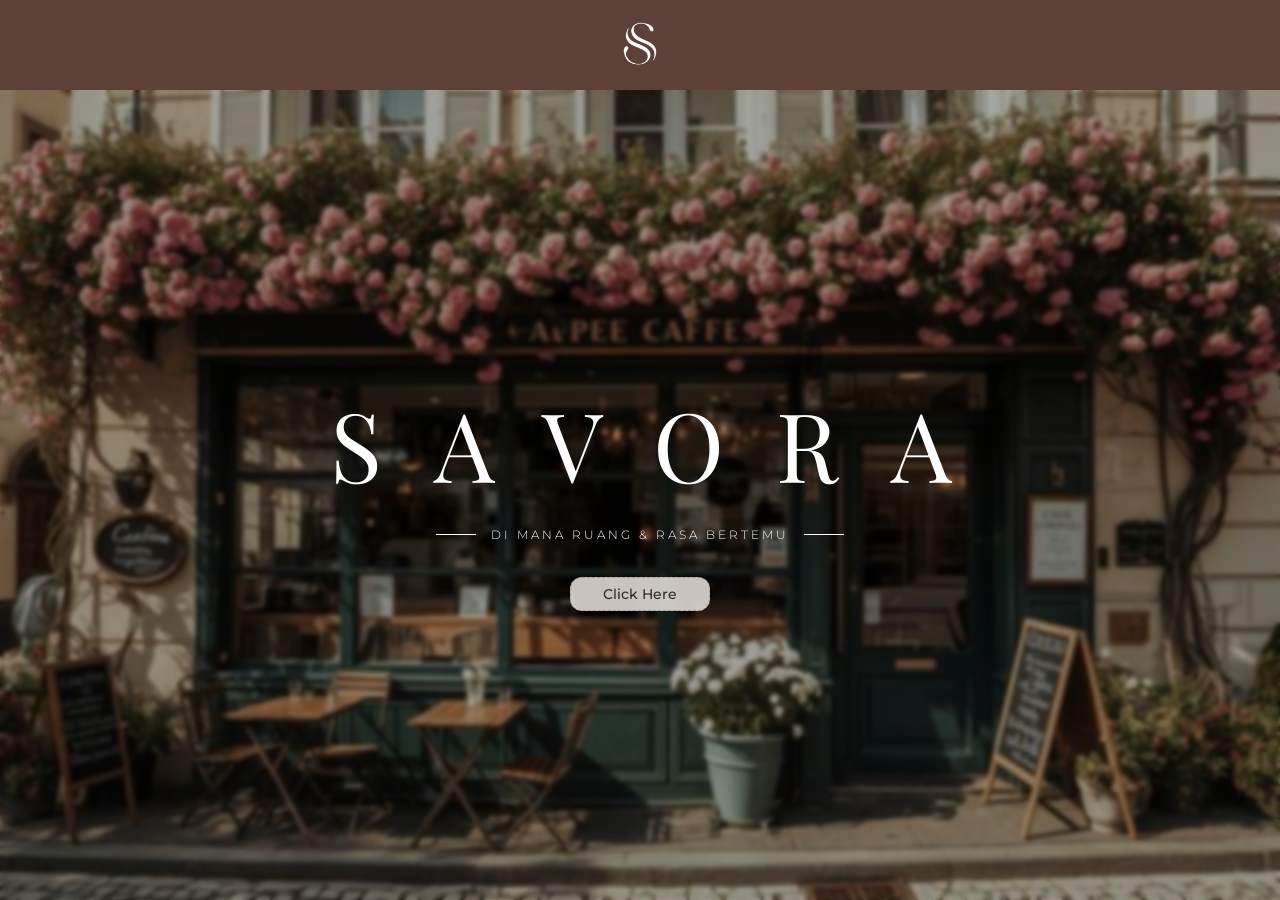
<file: index.html>
<!DOCTYPE html>
<html lang="id">
<head>
  <meta charset="UTF-8">
  <meta name="viewport" content="width=device-width, initial-scale=1.0">
  <title>SAVORA - Cafe & Bakery</title>
  
  <link rel="preconnect" href="https://fonts.googleapis.com">
  <link rel="preconnect" href="https://fonts.gstatic.com" crossorigin>
  <link href="https://fonts.googleapis.com/css2?family=Montserrat:wght@300;400;500&family=Playfair+Display:ital,wght@0,400;0,600;1,400&display=swap" rel="stylesheet">
  
  <link rel="stylesheet" href="style.css">
</head>
<body>

  <header class="top-bar">
    <img src="logo.png" alt="SAVORA Logo" class="logo-img">
  </header>

  <section class="hero">
    <div class="overlay"></div>
    
    <div class="hero-content">
      <h1 class="brand-title">SAVORA</h1>
      
      <div class="subtitle-container">
        <span class="line"></span>
        <p class="subtitle">DI MANA RUANG & RASA BERTEMU</p>
        <span class="line"></span>
      </div>
      
      <a href="kategori.html" class="btn-click">Click Here</a>
    </div>
  </section>
  
</body>
</html>
</file>
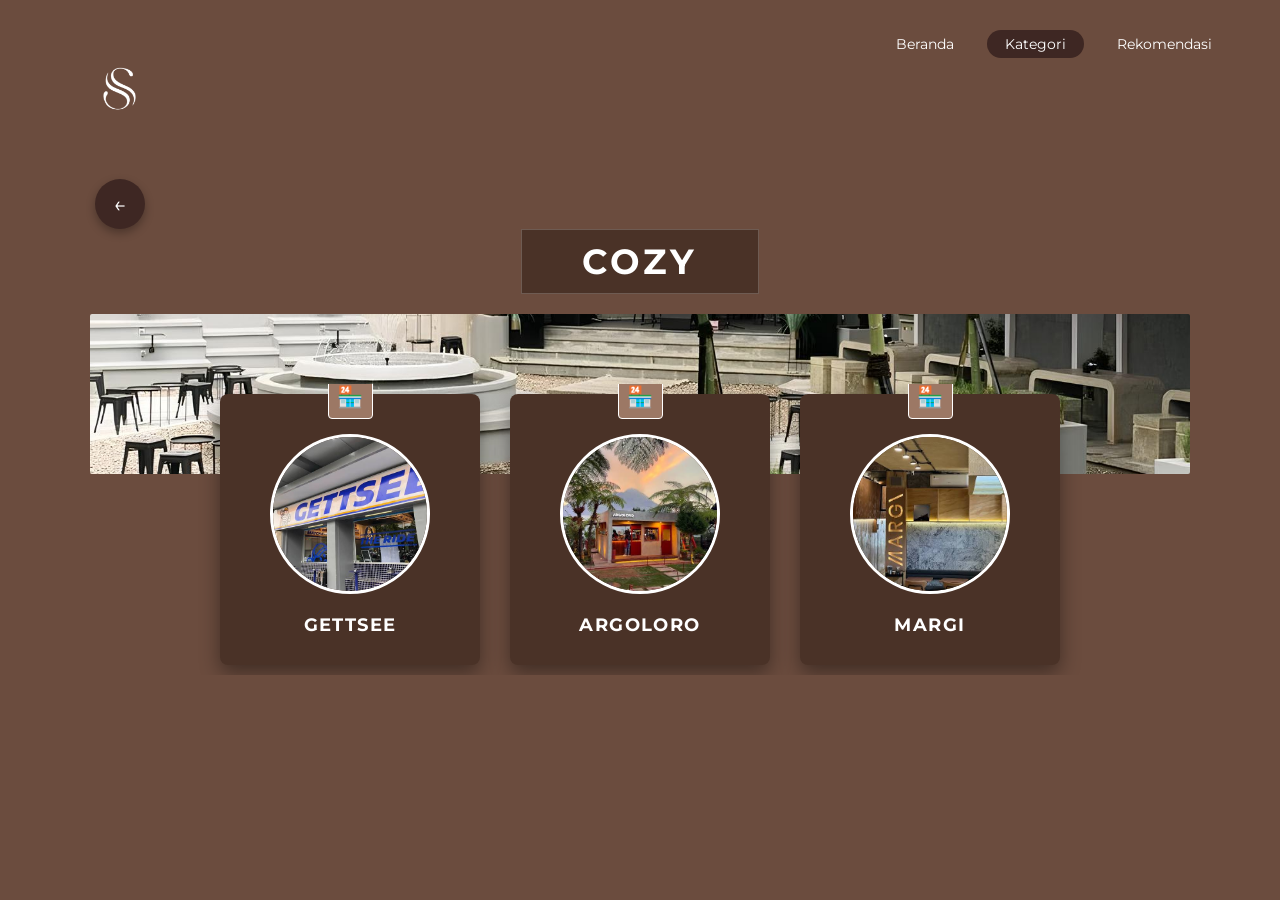
<file: cozy.html>
<!DOCTYPE html>
<html lang="id">
<head>
  <meta charset="UTF-8">
  <meta name="viewport" content="width=device-width, initial-scale=1.0">
  <title>SAVORA - Cozy Places</title>
  
  <!-- Font Google -->
  <link rel="preconnect" href="https://fonts.googleapis.com">
  <link rel="preconnect" href="https://fonts.gstatic.com" crossorigin>
  <link href="https://fonts.googleapis.com/css2?family=Montserrat:wght@300;400;500;600;700&display=swap" rel="stylesheet">
  
  <link rel="stylesheet" href="style-cozy.css">
</head>
<body>

  <!-- Header Navigasi -->
  <header class="header-container">
    
    <!-- Group Logo & Tombol Back -->
    <div class="left-header-group">
      <div class="logo-box">
        <img src="logo.png" alt="SAVORA Logo" class="logo-img">
      </div>
      <a href="kategori.html" class="btn-back">
        <span>&larr;</span>
      </a>
    </div>

    <!-- Navigasi Kanan -->
    <nav class="nav-links">
      <a href="index.html" class="nav-item">Beranda</a>
      <a href="kategori.html" class="nav-item active">Kategori</a>
      <a href="rekomendasi.html" class="nav-item">Rekomendasi</a>
    </nav>
  </header>

  <!-- Konten Utama -->
  <main class="main-content">
    
    <!-- Judul Kategori -->
    <div class="category-header-title">
      <h1>COZY</h1>
    </div>

    <!-- Banner Tengah & Kartu Tempat -->
    <div class="banner-wrapper">
      <div class="banner-bg"></div>

      <div class="place-cards-grid">
        
        <!-- 1. KARTU GETTSEE (Bisa diklik menuju gettsee.html) -->
        <a href="gettsee.html" class="place-card-link">
          <div class="place-card">
            <div class="store-icon-box">
              <span class="store-icon">&#127978;</span>
            </div>
            <div class="circle-frame">
              <img src="gettsee.jpg" alt="GETTSEE">
            </div>
            <h2 class="place-title">GETTSEE</h2>
          </div>
        </a>

        <!-- 2. KARTU ARGOLORO -->
        <a href="argoloro.html" class="place-card-link">
          <div class="place-card">
            <div class="store-icon-box">
              <span class="store-icon">&#127978;</span>
            </div>
            <div class="circle-frame">
              <img src="argoloro.jpg" alt="ARGOLORO">
            </div>
            <h2 class="place-title">ARGOLORO</h2>
          </div>
        </a>

        <!-- 3. KARTU MARGI -->
        <a href="margi.html" class="place-card-link">
          <div class="place-card">
            <div class="store-icon-box">
              <span class="store-icon">&#127978;</span>
            </div>
            <div class="circle-frame">
              <img src="margi.jpg" alt="MARGI">
            </div>
            <h2 class="place-title">MARGI</h2>
          </div>
        </a>

      </div>
    </div>
  </main>

</body>
</html>
</file>
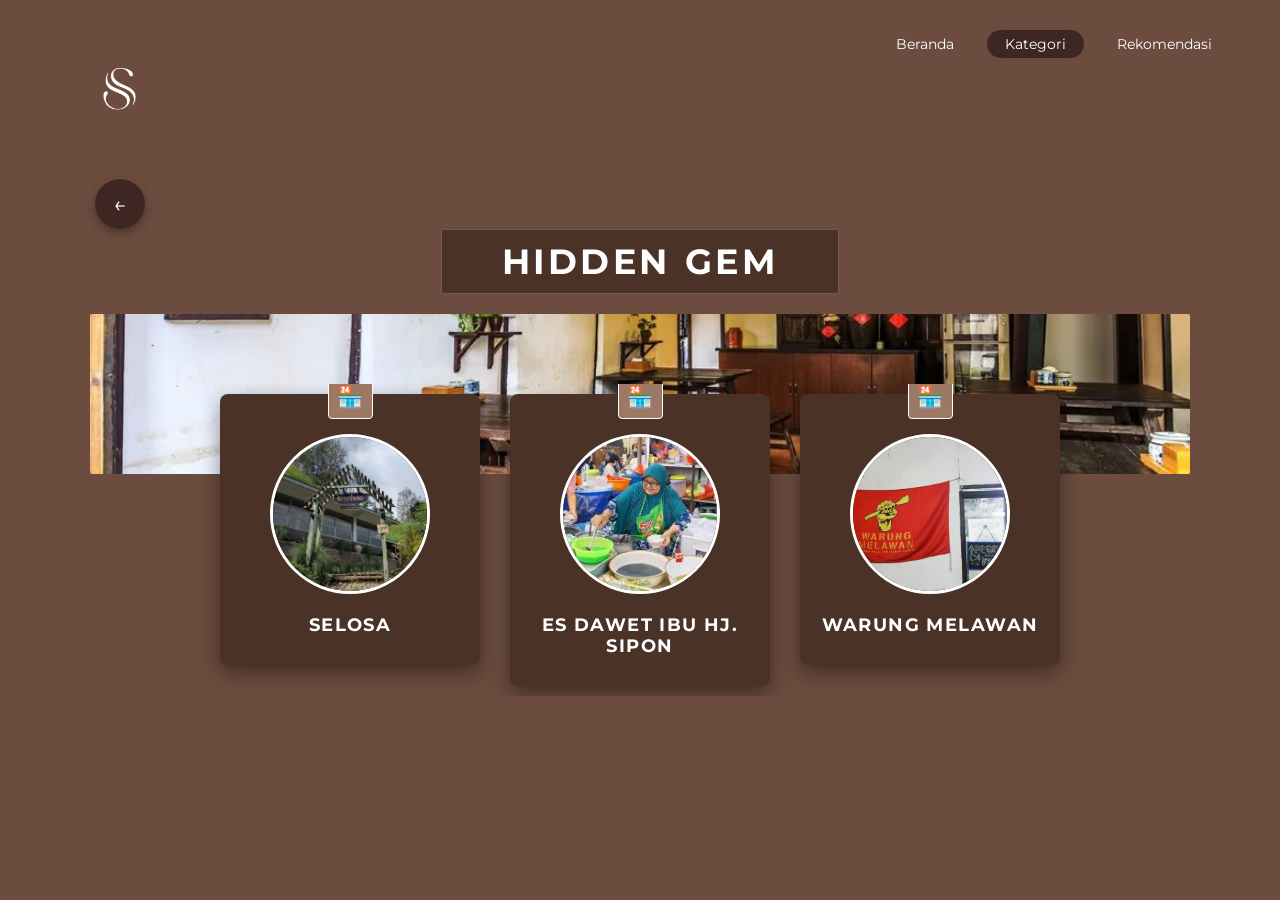
<file: hidden-gem.html>
<!DOCTYPE html>
<html lang="id">
<head>
  <meta charset="UTF-8">
  <meta name="viewport" content="width=device-width, initial-scale=1.0">
  <title>SAVORA - Hidden Gem</title>
  
  <!-- Font Google Montserrat -->
  <link rel="preconnect" href="https://fonts.googleapis.com">
  <link rel="preconnect" href="https://fonts.gstatic.com" crossorigin>
  <link href="https://fonts.googleapis.com/css2?family=Montserrat:wght@300;400;500;600;700;800&display=swap" rel="stylesheet">
  
  <!-- Hubungkan ke file CSS terpisah -->
  <link rel="stylesheet" href="style-hiddengem.css">
</head>
<body>

  <!-- Header Navigasi -->
  <header class="header-container">
    
    <!-- Group Logo & Tombol Back Bertumpuk -->
    <div class="left-header-group">
      <div class="logo-box">
        <img src="logo.png" alt="SAVORA Logo" class="logo-img">
      </div>
      <a href="kategori.html" class="btn-back">
        <span>&larr;</span>
      </a>
    </div>

    <!-- Navigasi Kanan -->
    <nav class="nav-links">
      <a href="index.html" class="nav-item">Beranda</a>
      <a href="kategori.html" class="nav-item active">Kategori</a>
      <a href="rekomendasi.html" class="nav-item">Rekomendasi</a>
    </nav>
  </header>

  <!-- Konten Utama -->
  <main class="main-content">
    
    <!-- Judul Kategori -->
    <div class="category-header-title">
      <h1>HIDDEN GEM</h1>
    </div>

    <!-- Banner Tengah & Kartu Tempat -->
    <div class="banner-wrapper">
      <div class="banner-bg"></div>

      <div class="place-cards-grid">
        
        <!-- 1. KARTU PAK PONO -->
        <a href="selosa.html" class="place-card-link">
          <div class="place-card">
            <div class="store-icon-box">
              <span class="store-icon">&#127978;</span>
            </div>
            <div class="circle-frame">
              <img src="selosa.jpg" alt="Selosa">
            </div>
            <h2 class="place-title">SELOSA</h2>
          </div>
        </a>

        <!-- 2. KARTU PAK PUR -->
        <a href="esdawetibuhj.sipon.html" class="place-card-link">
          <div class="place-card">
            <div class="store-icon-box">
              <span class="store-icon">&#127978;</span>
            </div>
            <div class="circle-frame">
              <img src="esdawet.jpg" alt="Es Dawet Ibu HJ. Sipon">
            </div>
            <h2 class="place-title">ES DAWET IBU HJ. SIPON</h2>
          </div>
        </a>

        <!-- 3. KARTU TENDA BIRU -->
        <a href="warungmelawan.html" class="place-card-link">
          <div class="place-card">
            <div class="store-icon-box">
              <span class="store-icon">&#127978;</span>
            </div>
            <div class="circle-frame">
              <img src="warungmelawan.jpg" alt="Warung Melawan">
            </div>
            <h2 class="place-title">WARUNG MELAWAN</h2>
          </div>
        </a>

      </div>
    </div>
  </main>

</body>
</html>
</file>
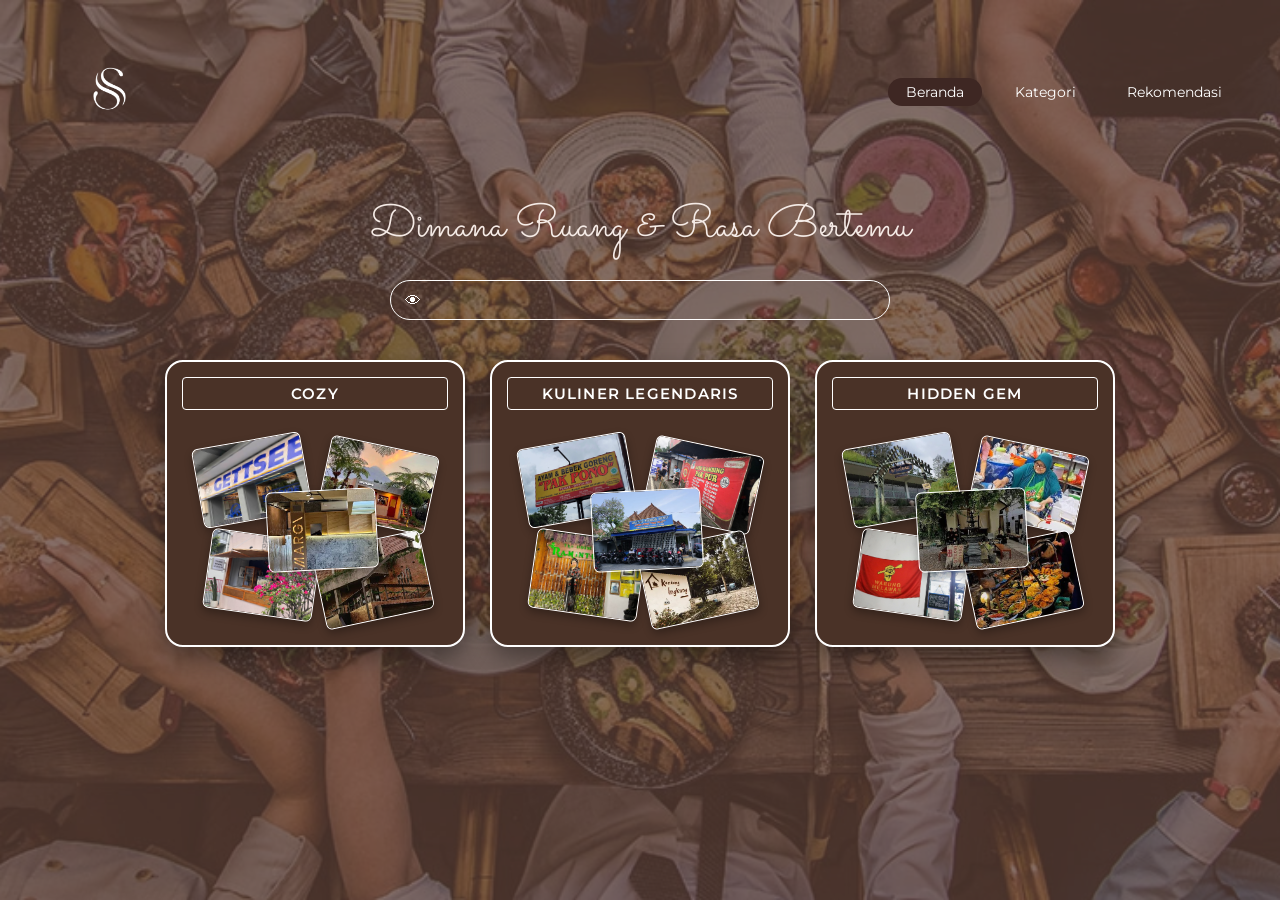
<file: kategori.html>
<!DOCTYPE html>
<html lang="id">
<head>
  <meta charset="UTF-8">
  <meta name="viewport" content="width=device-width, initial-scale=1.0">
  <title>SAVORA - Kategori</title>
  
  <link rel="preconnect" href="https://fonts.googleapis.com">
  <link rel="preconnect" href="https://fonts.gstatic.com" crossorigin>
  <link href="https://fonts.googleapis.com/css2?family=Montserrat:wght@300;400;500;600&family=Sacramento&display=swap" rel="stylesheet">
  
  <link rel="stylesheet" href="style-kategori.css">
</head>
<body>

  <div class="page-background">
    <div class="bg-overlay"></div>

    <header class="header-container">
      <div class="logo-box">
        <img src="logo.png" alt="SAVORA Logo" class="logo-img">
      </div>
      <nav class="nav-links">
        <a href="index.html" class="nav-item active">Beranda</a>
        <a href="kategori.html" class="nav-item">Kategori</a>
        <a href="rekomendasi.html" class="nav-item">Rekomendasi</a>
      </nav>
    </header>

    <main class="main-content">
      <h1 class="script-title">Dimana Ruang & Rasa Bertemu</h1>

      <div class="search-container">
        <span class="search-icon">&#128065;</span>
        <input type="text" id="searchInput" placeholder="" class="search-input">
      </div>

      <div class="card-grid" id="cardGrid">

        <a href="cozy.html" class="card-link">
          <div class="category-card">
      <div class="card-header">
        <h2>COZY</h2>
      </div>
      <div class="card-body">
        <div class="photo-stack">
          <img src="gettsee.jpg" class="img-1">
          <img src="argoloro.jpg" class="img-2">
          <img src="margi.jpg" class="img-3">
          <img src="lesungpipi.jpg" class="img-4">
          <img src="analekta.jpg" class="img-5">
        </div>
      </div>
    </div>
  </a>

  <!-- 2. KARTU KULINER LEGENDARIS (Pindah ke legendaris.html) -->
  <a href="legendaris.html" class="card-link">
    <div class="category-card">
      <div class="card-header">
        <h2>KULINER LEGENDARIS</h2>
      </div>
      <div class="card-body">
        <div class="photo-stack">
          <img src="pakpono.jpg" class="img-1">
          <img src="pakpur.jpg" class="img-2">
          <img src="tendabiru.jpg" class="img-3">
          <img src="thehouse.jpg" class="img-4">
          <img src="kandangingkung.jpg" class="img-5">
        </div>
      </div>
    </div>
  </a>

  <!-- 3. KARTU HIDDEN GEM (Pindah ke hidden-gem.html) -->
  <a href="hidden-gem.html" class="card-link">
    <div class="category-card">
      <div class="card-header">
        <h2>HIDDEN GEM</h2>
      </div>
      <div class="card-body">
        <div class="photo-stack">
          <img src="selosa.jpg" class="img-1">
          <img src="esdawet.jpg" class="img-2">
          <img src="1956.jpg" class="img-3">
          <img src="warungmelawan.jpg" class="img-4">
          <img src="wedangan.jpg" class="img-5">
        </div>
      </div>
    </div>
  </a>

</div>
       

      </div>
    </main>
  </div>

  <script>
    const searchInput = document.getElementById('searchInput');
    const cards = document.querySelectorAll('.category-card');

    searchInput.addEventListener('keyup', function () {
      const filterText = searchInput.value.toLowerCase();
      cards.forEach(card => {
        const title = card.querySelector('h2').textContent.toLowerCase();
        card.style.display = title.includes(filterText) ? 'block' : 'none';
      });
    });
  </script>

</body>
</html>
</file>
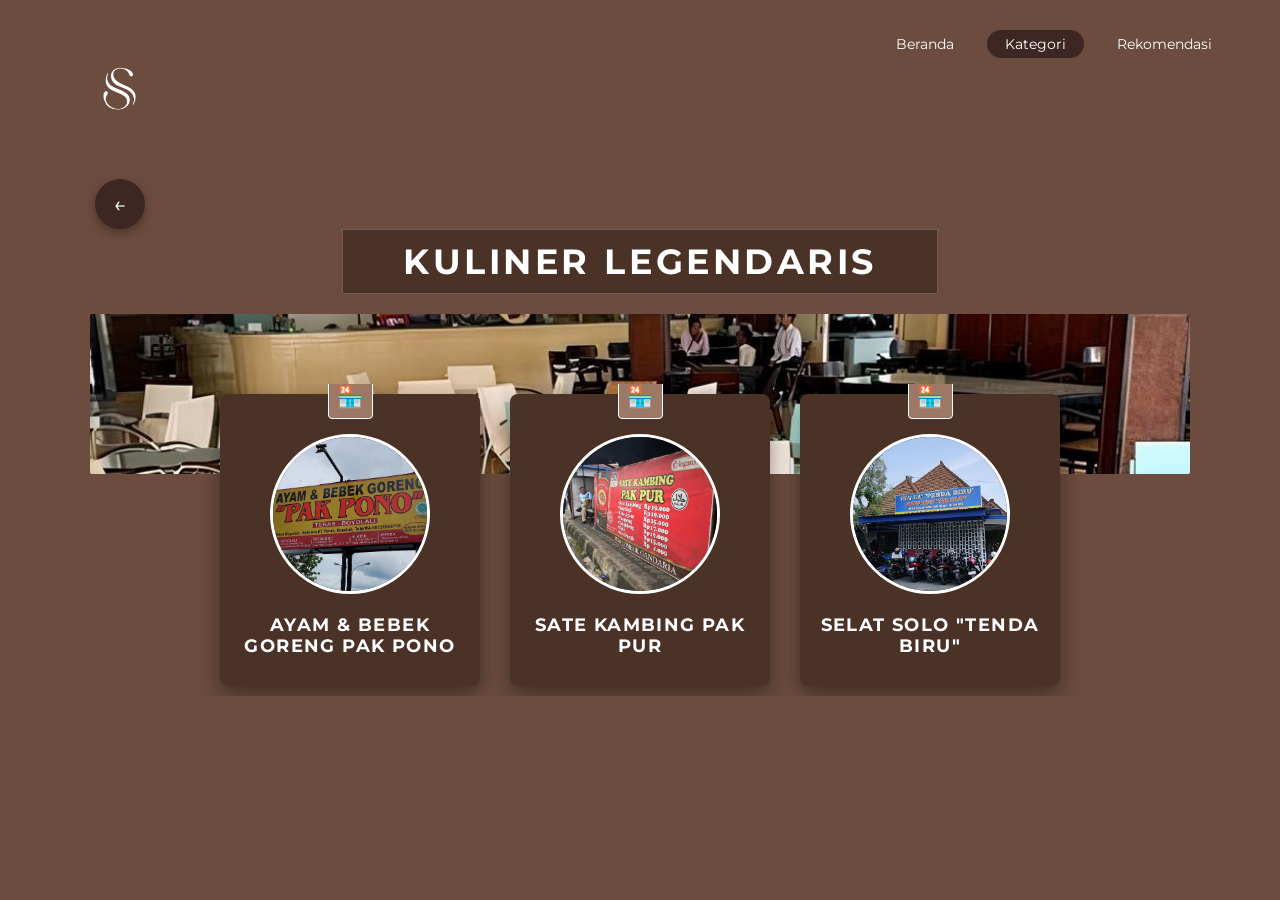
<file: legendaris.html>
<!DOCTYPE html>
<html lang="id">
<head>
  <meta charset="UTF-8">
  <meta name="viewport" content="width=device-width, initial-scale=1.0">
  <title>SAVORA - Kuliner Legendaris</title>
  
  <!-- Font Google Montserrat -->
  <link rel="preconnect" href="https://fonts.googleapis.com">
  <link rel="preconnect" href="https://fonts.gstatic.com" crossorigin>
  <link href="https://fonts.googleapis.com/css2?family=Montserrat:wght@300;400;500;600;700;800&display=swap" rel="stylesheet">
  
  <!-- Hubungkan ke file CSS terpisah -->
  <link rel="stylesheet" href="style-legendaris.css">
</head>
<body>

  <!-- Header Navigasi -->
  <header class="header-container">
    
    <!-- Group Logo & Tombol Back Bertumpuk -->
    <div class="left-header-group">
      <div class="logo-box">
        <img src="logo.png" alt="SAVORA Logo" class="logo-img">
      </div>
      <a href="kategori.html" class="btn-back">
        <span>&larr;</span>
      </a>
    </div>

    <!-- Navigasi Kanan -->
    <nav class="nav-links">
      <a href="index.html" class="nav-item">Beranda</a>
      <a href="kategori.html" class="nav-item active">Kategori</a>
      <a href="rekomendasi.html" class="nav-item">Rekomendasi</a>
    </nav>
  </header>

  <!-- Konten Utama -->
  <main class="main-content">
    
    <!-- Judul Kategori -->
    <div class="category-header-title">
      <h1>KULINER LEGENDARIS</h1>
    </div>

    <!-- Banner Tengah & Kartu Tempat -->
    <div class="banner-wrapper">
      <div class="banner-bg"></div>

      <div class="place-cards-grid">
        
        <!-- 1. KARTU PAK PONO -->
        <a href="pakpono.html" class="place-card-link">
          <div class="place-card">
            <div class="store-icon-box">
              <span class="store-icon">&#127978;</span>
            </div>
            <div class="circle-frame">
              <img src="pakpono.jpg" alt="Ayam & Bebek Goreng Pak Pono">
            </div>
            <h2 class="place-title">AYAM & BEBEK GORENG PAK PONO</h2>
          </div>
        </a>

        <!-- 2. KARTU PAK PUR -->
        <a href="pakpur.html" class="place-card-link">
          <div class="place-card">
            <div class="store-icon-box">
              <span class="store-icon">&#127978;</span>
            </div>
            <div class="circle-frame">
              <img src="pakpur.jpg" alt="Sate Kambing Pak Pur">
            </div>
            <h2 class="place-title">SATE KAMBING PAK PUR</h2>
          </div>
        </a>

        <!-- 3. KARTU TENDA BIRU -->
        <a href="tendabiru.html" class="place-card-link">
          <div class="place-card">
            <div class="store-icon-box">
              <span class="store-icon">&#127978;</span>
            </div>
            <div class="circle-frame">
              <img src="tendabiru.jpg" alt="Selat Solo Tenda Biru">
            </div>
            <h2 class="place-title">SELAT SOLO "TENDA BIRU"</h2>
          </div>
        </a>

      </div>
    </div>
  </main>

</body>
</html>
</file>
<file: style.css>
* {
  margin: 0;
  padding: 0;
  box-sizing: border-box;
}

body, html {
  height: 100%;
  font-family: 'Montserrat', sans-serif;
  color: #ffffff;
}

/* Header Top Bar */
.top-bar {
  background-color: #5d4037;
  height: 90px; /* Diperbesar dari 70px agar muat logo lebih besar */
  display: flex;
  justify-content: center;
  align-items: center;
  padding: 10px 0;
}

/* Logo Gambar */
.logo-img {
  height: 140px; /* Diperbesar dari 45px */
  width: auto;
  object-fit: contain;
  filter: brightness(0) invert(1);
}

/* Hero Section */
.hero {
  position: relative;
  height: calc(100vh - 90px);
  padding: 40px 20px;
  
  /* PENTING: Ganti 'kafe.jpg' dengan nama file gambar kafe yang ada di foldermu */
  background: url('kafe.jpg') center/cover no-repeat;
  
  display: flex;
  justify-content: center;
  align-items: center;
  text-align: center;
}

/* Overlay Blur & Efek Gelap */
.hero .overlay {
  position: absolute;
  top: 0;
  left: 0;
  width: 100%;
  height: 100%;
  background-color: rgba(0, 0, 0, 0.3); /* Sedikit dipergelap agar teks lebih jelas */
  backdrop-filter: blur(2px);
}

/* Hero Content Wrapper */
.hero-content {
  position: relative;
  z-index: 1;
  display: flex;
  flex-direction: column;
  align-items: center;
  width: 100%;
  max-width: 600px;
}

/* Brand Title */
.brand-title {
  font-family: 'Playfair Display', serif;
  font-size: 6rem;
  letter-spacing: 0.55em;
  margin-right: -0.55em;
  font-weight: 400;
  text-transform: uppercase;
  margin-bottom: 20px;
}

/* Subtitle Line & Text */
.subtitle-container {
  display: flex;
  align-items: center;
  gap: 15px;
  margin-bottom: 35px;
}

.subtitle-container .line {
  display: inline-block;
  width: 40px;
  height: 1px;
  background-color: #ffffff;
}

.subtitle {
  font-size: 0.75rem;
  letter-spacing: 0.25em;
  font-weight: 300;
  text-transform: uppercase;
}

/* Tombol Click Here */
.btn-click {
  text-decoration: none;
  color: #2b2b2b;
  background-color: rgba(235, 230, 224, 0.85);
  padding: 8px 32px;
  border-radius: 12px;
  font-size: 0.85rem;
  font-weight: 500;
  border: 1px dashed rgba(0, 0, 0, 0.2);
  transition: all 0.3s ease;
}

.btn-click:hover {
  background-color: rgba(255, 255, 255, 1);
  transform: translateY(-2px);
  box-shadow: 0 4px 12px rgba(0, 0, 0, 0.15);
}

@media (max-width: 768px) {
  .hero {
    min-height: auto; /* Agar menyesuaikan tinggi layar HP */
    padding: 60px 15px;
  }

  .hero-content h1 {
    font-size: 24px; /* Mengecilkan judul agar muat di HP */
  }

  .hero-content p {
    font-size: 14px; /* Mengecilkan teks deskripsi */
  }
}
</file>
<file: style-cozy.css>
* {
  margin: 0;
  padding: 0;
  box-sizing: border-box;
}

html, body {
  width: 100%;
  height: 100vh;      /* Paksa tinggi pas 100% layar */
  overflow: hidden;   /* Hilangkan scrollbar vertikal di sebelah kanan */
  background-color: #6b4c3e;
  color: #ffffff;
  font-family: 'Montserrat', sans-serif;
}

body {
  font-family: 'Montserrat', sans-serif;
  background-color: #6b4c3e;
  color: #ffffff;
  min-height: 100vh;
}

/* Header Container */
.header-container {
  display: flex;
  justify-content: space-between;
  align-items: flex-start;
  padding: 20px 50px;
}

/* Grup Kiri: Logo + Tombol Back (Tegak Lurus Sejajar) */
.left-header-group {
  display: flex;
  flex-direction: column;
  align-items: center;
  gap: 15px;
}

.logo-img {
  height: 140px; /* Ukuran logomu */
  width: auto;
  filter: brightness(0) invert(1);
}

/* Tombol Back Panah Kiri Oval Cokelat */
.btn-back {
  width: 50px;
  height: 50px;
  background-color: #3e2723;
  color: #ffffff;
  border-radius: 50%;
  display: flex;
  justify-content: center;
  align-items: center;
  text-decoration: none;
  font-size: 1.4rem;
  box-shadow: 0 4px 10px rgba(0, 0, 0, 0.3);
  transition: transform 0.2s ease;
}

.btn-back:hover {
  transform: scale(1.08);
}

/* Navigasi Kanan */
.nav-links {
  display: flex;
  gap: 15px;
  margin-top: 10px;
}

.nav-item {
  color: #ffffff;
  text-decoration: none;
  font-size: 0.85rem;
  padding: 6px 18px;
  border-radius: 20px;
  transition: all 0.3s ease;
}

.nav-item.active {
  background-color: #3e2723;
}

/* Main Content Area */
.main-content {
  position: relative;
  padding: 0px 50px;
  max-width: 1200px;
  margin: 0 auto;
}

.category-header-title {
  text-align: center;
  margin-top: -20px;
  margin-bottom: 20px;
}

.category-header-title h1 {
  display: inline-block;
  background-color: #4a3227;
  padding: 10px 60px;
  font-size: 2.2rem;
  letter-spacing: 0.1em;
  font-weight: 700;
  border: 1px solid rgba(255, 255, 255, 0.2);
}

/* Banner Tengah & Foto Tempat */
.banner-wrapper {
  position: relative;
  margin-top: 20px;
}

.banner-bg {
  width: 100%;
  height: 160px;
  background: url('cafe.jpg') center/cover no-repeat;
  border-radius: 2px;
}

.place-cards-grid {
  display: flex;
  justify-content: center;
  gap: 30px;
  margin-top: -90px;
  position: relative;
  z-index: 2;

  overflow-x: auto;
  scroll-behavior: smooth;
  padding: 10px 10px; /* Memberi ruang bayangan kartu saat digeser */
  
  /* Sembunyikan scrollbar bawaan browser */
  scrollbar-width: none; /* Firefox */
  -ms-overflow-style: none; /* IE/Edge */
}

.place-cards-grid::-webkit-scrollbar {
    display: none;
}

.place-card {
  background-color: #4a3227;
  width: 260px;
  padding: 15px 15px 30px 15px;
  border-radius: 8px;
  text-align: center;
  box-shadow: 0 8px 20px rgba(0, 0, 0, 0.4);
}

.store-icon-box {
  background-color: #9c7865;
  width: 45px;
  height: 45px;
  margin: -35px auto 15px auto;
  display: flex;
  justify-content: center;
  align-items: center;
  border-radius: 4px;
  border: 1px solid #ffffff;
}

.store-icon {
  font-size: 1.3rem;
}

.circle-frame {
  width: 160px;
  height: 160px;
  border-radius: 50%;
  border: 3px solid #ffffff;
  margin: 0 auto 20px auto;
  overflow: hidden;
}

.circle-frame img {
  width: 100%;
  height: 100%;
  object-fit: cover;
}

.place-title {
  font-size: 1.1rem;
  letter-spacing: 0.08em;
  font-weight: 700;
}

.place-card-link {
  text-decoration: none;
  color: inherit;
  display: block;
  cursor: pointer;
  flex-shrink: 0;
}
</file>
<file: style-hiddengem.css>
* {
  margin: 0;
  padding: 0;
  box-sizing: border-box;
}

html, body {
  width: 100%;
  height: 100vh;      /* Paksa tinggi pas 100% layar */
  overflow: hidden;   /* Hilangkan scrollbar vertikal di sebelah kanan */
  background-color: #6b4c3e;
  color: #ffffff;
  font-family: 'Montserrat', sans-serif;
}

body {
  font-family: 'Montserrat', sans-serif;
  background-color: #6b4c3e;
  color: #ffffff;
  min-height: 100vh;
}

/* Header Container */
.header-container {
  display: flex;
  justify-content: space-between;
  align-items: flex-start;
  padding: 20px 50px;
}

/* Grup Kiri: Logo + Tombol Back (Tegak Lurus Sejajar) */
.left-header-group {
  display: flex;
  flex-direction: column;
  align-items: center;
  gap: 15px;
}

.logo-img {
  height: 140px; /* Ukuran logomu */
  width: auto;
  filter: brightness(0) invert(1);
}

/* Tombol Back Panah Kiri Oval Cokelat */
.btn-back {
  width: 50px;
  height: 50px;
  background-color: #3e2723;
  color: #ffffff;
  border-radius: 50%;
  display: flex;
  justify-content: center;
  align-items: center;
  text-decoration: none;
  font-size: 1.4rem;
  box-shadow: 0 4px 10px rgba(0, 0, 0, 0.3);
  transition: transform 0.2s ease;
}

.btn-back:hover {
  transform: scale(1.08);
}

/* Navigasi Kanan */
.nav-links {
  display: flex;
  gap: 15px;
  margin-top: 10px;
}

.nav-item {
  color: #ffffff;
  text-decoration: none;
  font-size: 0.85rem;
  padding: 6px 18px;
  border-radius: 20px;
  transition: all 0.3s ease;
}

.nav-item.active {
  background-color: #3e2723;
}

/* Main Content Area */
.main-content {
  position: relative;
  padding: 0px 50px;
  max-width: 1200px;
  margin: 0 auto;
}

.category-header-title {
  text-align: center;
  margin-top: -20px;
  margin-bottom: 20px;
}

.category-header-title h1 {
  display: inline-block;
  background-color: #4a3227;
  padding: 10px 60px;
  font-size: 2.2rem;
  letter-spacing: 0.1em;
  font-weight: 700;
  border: 1px solid rgba(255, 255, 255, 0.2);
}

/* Banner Tengah & Foto Tempat */
.banner-wrapper {
  position: relative;
  margin-top: 20px;
}

.banner-bg {
  width: 100%;
  height: 160px;
  background: url('hidden.jpg') center/cover no-repeat;
  border-radius: 2px;
}

.place-cards-grid {
  display: flex;
  justify-content: center;
  gap: 30px;
  margin-top: -90px;
  position: relative;
  z-index: 2;

  overflow-x: auto;
  scroll-behavior: smooth;
  padding: 10px 10px; /* Memberi ruang bayangan kartu saat digeser */
  
  /* Sembunyikan scrollbar bawaan browser */
  scrollbar-width: none; /* Firefox */
  -ms-overflow-style: none; /* IE/Edge */
}

.place-cards-grid::-webkit-scrollbar {
    display: none;
}

.place-card {
  background-color: #4a3227;
  width: 260px;
  padding: 15px 15px 30px 15px;
  border-radius: 8px;
  text-align: center;
  box-shadow: 0 8px 20px rgba(0, 0, 0, 0.4);
}

.store-icon-box {
  background-color: #9c7865;
  width: 45px;
  height: 45px;
  margin: -35px auto 15px auto;
  display: flex;
  justify-content: center;
  align-items: center;
  border-radius: 4px;
  border: 1px solid #ffffff;
}

.store-icon {
  font-size: 1.3rem;
}

.circle-frame {
  width: 160px;
  height: 160px;
  border-radius: 50%;
  border: 3px solid #ffffff;
  margin: 0 auto 20px auto;
  overflow: hidden;
}

.circle-frame img {
  width: 100%;
  height: 100%;
  object-fit: cover;
}

.place-title {
  font-size: 1.1rem;
  letter-spacing: 0.08em;
  font-weight: 700;
}

.place-card-link {
  text-decoration: none;
  color: inherit;
  display: block;
  cursor: pointer;
  flex-shrink: 0;
}
</file>
<file: style-kategori.css>
* {
  margin: 0;
  padding: 0;
  box-sizing: border-box;
}

body {
  font-family: 'Montserrat', sans-serif;
  color: #ffffff;
  background-color: #5d4037;
}

/* Background Layar Penuh */
.page-background {
  position: relative;
  min-height: 100vh;
  /* Ganti 'makanan.jpg' dengan file gambar latar katering/makanan kamu */
  background: url('makanan.jpg') center/cover no-repeat fixed;
}

.bg-overlay {
  position: absolute;
  top: 0;
  left: 0;
  width: 100%;
  height: 100%;
  background-color: rgba(93, 64, 55, 0.75); /* Lapisan filter cokelat hangat */
  z-index: 1;
}

/* Container & Layout Utama */
.header-container, .main-content {
  position: relative;
  z-index: 2;
}

/* Header & Navigasi */
.header-container {
  display: flex;
  justify-content: space-between;
  align-items: center;
  padding: 20px 40px;
}

.logo-img {
  height: 140px;
  width: auto;
  filter: brightness(0) invert(1);
}

.nav-links {
  display: flex;
  gap: 15px;
}

.nav-item {
  color: #ffffff;
  text-decoration: none;
  font-size: 0.85rem;
  padding: 6px 18px;
  border-radius: 20px;
  transition: all 0.3s ease;
}

.nav-item.active {
  background-color: #3e2723;
}

/* Judul & Search Bar */
.main-content {
  text-align: center;
  padding: 10px 20px 60px 20px;
}

.script-title {
  font-family: 'Sacramento', cursive;
  font-size: 2.8rem;
  font-weight: 400;
  margin-bottom: 20px;
  color: #f5ebe6;
}

.search-container {
  position: relative;
  width: 100%;
  max-width: 500px;
  margin: 0 auto 40px auto;
}

.search-input {
  width: 100%;
  padding: 10px 20px 10px 45px;
  background: transparent;
  border: 1.5px solid #ffffff;
  border-radius: 25px;
  color: #ffffff;
  font-size: 1rem;
  outline: none;
}

.search-icon {
  position: absolute;
  left: 15px;
  top: 50%;
  transform: translateY(-50%);
  font-size: 1rem;
}

/* Card Grid */
.card-grid {
  display: flex;
  justify-content: center;
  gap: 25px;
  flex-wrap: wrap;
  max-width: 1100px;
  margin: 0 auto;
}

.category-card {
  background-color: #4a3227;
  border: 2px solid #ffffff;
  border-radius: 18px;
  width: 300px;
  padding: 15px;
  box-shadow: 0 10px 25px rgba(0, 0, 0, 0.4);
}

.card-header {
  border: 1.5px solid #ffffff;
  padding: 6px 0;
  margin-bottom: 20px;
  border-radius: 4px;
}

.card-header h2 {
  font-size: 0.95rem;
  letter-spacing: 0.08em;
  font-weight: 600;
}

/* Efek Foto Tumpuk Kolase Estetis */
.photo-stack {
  position: relative;
  height: 200px;
  width: 100%;
  margin-top: 10px;
}

.photo-stack img {
  position: absolute;
  width: 110px;
  height: 80px;
  object-fit: cover;
  border-radius: 6px;
  border: 1.5px solid #ffffff;
  box-shadow: 0 4px 8px rgba(0,0,0,0.3);
  transition: transform 0.3s ease;
}

/* Posisi & Rotasi Tiap Foto */
.img-1 { top: 10px; left: 15px; transform: rotate(-10deg); z-index: 1; }
.img-2 { top: 15px; right: 15px; transform: rotate(12deg); z-index: 2; }
.img-3 { top: 60px; left: 85px; transform: rotate(-3deg); z-index: 5; }
.img-4 { bottom: 15px; left: 25px; transform: rotate(8deg); z-index: 3; }
.img-5 { bottom: 10px; right: 20px; transform: rotate(-12deg); z-index: 4; }

.photo-stack img:hover {
  transform: scale(1.1) rotate(0deg);
  z-index: 10;
}

.card-link {
  text-decoration: none;
  color: inherit;
  display: block;
}

.card-header h2 {
  color: #ffffff;
}

.card-link:visited, 
.card-link:hover, 
.card-link:active {
  color: #ffffff;
  text-decoration: none;
}
</file>
<file: style-legendaris.css>
* {
  margin: 0;
  padding: 0;
  box-sizing: border-box;
}

html, body {
  width: 100%;
  height: 100vh;      /* Paksa tinggi pas 100% layar */
  overflow: hidden;   /* Hilangkan scrollbar vertikal di sebelah kanan */
  background-color: #6b4c3e;
  color: #ffffff;
  font-family: 'Montserrat', sans-serif;
}

body {
  font-family: 'Montserrat', sans-serif;
  background-color: #6b4c3e;
  color: #ffffff;
  min-height: 100vh;
}

/* Header Container */
.header-container {
  display: flex;
  justify-content: space-between;
  align-items: flex-start;
  padding: 20px 50px;
}

/* Grup Kiri: Logo + Tombol Back (Tegak Lurus Sejajar) */
.left-header-group {
  display: flex;
  flex-direction: column;
  align-items: center;
  gap: 15px;
}

.logo-img {
  height: 140px; /* Ukuran logomu */
  width: auto;
  filter: brightness(0) invert(1);
}

/* Tombol Back Panah Kiri Oval Cokelat */
.btn-back {
  width: 50px;
  height: 50px;
  background-color: #3e2723;
  color: #ffffff;
  border-radius: 50%;
  display: flex;
  justify-content: center;
  align-items: center;
  text-decoration: none;
  font-size: 1.4rem;
  box-shadow: 0 4px 10px rgba(0, 0, 0, 0.3);
  transition: transform 0.2s ease;
}

.btn-back:hover {
  transform: scale(1.08);
}

/* Navigasi Kanan */
.nav-links {
  display: flex;
  gap: 15px;
  margin-top: 10px;
}

.nav-item {
  color: #ffffff;
  text-decoration: none;
  font-size: 0.85rem;
  padding: 6px 18px;
  border-radius: 20px;
  transition: all 0.3s ease;
}

.nav-item.active {
  background-color: #3e2723;
}

/* Main Content Area */
.main-content {
  position: relative;
  padding: 0px 50px;
  max-width: 1200px;
  margin: 0 auto;
}

.category-header-title {
  text-align: center;
  margin-top: -20px;
  margin-bottom: 20px;
}

.category-header-title h1 {
  display: inline-block;
  background-color: #4a3227;
  padding: 10px 60px;
  font-size: 2.2rem;
  letter-spacing: 0.1em;
  font-weight: 700;
  border: 1px solid rgba(255, 255, 255, 0.2);
}

/* Banner Tengah & Foto Tempat */
.banner-wrapper {
  position: relative;
  margin-top: 20px;
}

.banner-bg {
  width: 100%;
  height: 160px;
  background: url('legendaris.jpg') center/cover no-repeat;
  border-radius: 2px;
}

.place-cards-grid {
  display: flex;
  justify-content: center;
  gap: 30px;
  margin-top: -90px;
  position: relative;
  z-index: 2;

  overflow-x: auto;
  scroll-behavior: smooth;
  padding: 10px 10px; /* Memberi ruang bayangan kartu saat digeser */
  
  /* Sembunyikan scrollbar bawaan browser */
  scrollbar-width: none; /* Firefox */
  -ms-overflow-style: none; /* IE/Edge */
}

.place-cards-grid::-webkit-scrollbar {
    display: none;
}

.place-card {
  background-color: #4a3227;
  width: 260px;
  padding: 15px 15px 30px 15px;
  border-radius: 8px;
  text-align: center;
  box-shadow: 0 8px 20px rgba(0, 0, 0, 0.4);
}

.store-icon-box {
  background-color: #9c7865;
  width: 45px;
  height: 45px;
  margin: -35px auto 15px auto;
  display: flex;
  justify-content: center;
  align-items: center;
  border-radius: 4px;
  border: 1px solid #ffffff;
}

.store-icon {
  font-size: 1.3rem;
}

.circle-frame {
  width: 160px;
  height: 160px;
  border-radius: 50%;
  border: 3px solid #ffffff;
  margin: 0 auto 20px auto;
  overflow: hidden;
}

.circle-frame img {
  width: 100%;
  height: 100%;
  object-fit: cover;
}

.place-title {
  font-size: 1.1rem;
  letter-spacing: 0.08em;
  font-weight: 700;
}

.place-card-link {
  text-decoration: none;
  color: inherit;
  display: block;
  cursor: pointer;
  flex-shrink: 0;
}
</file>
